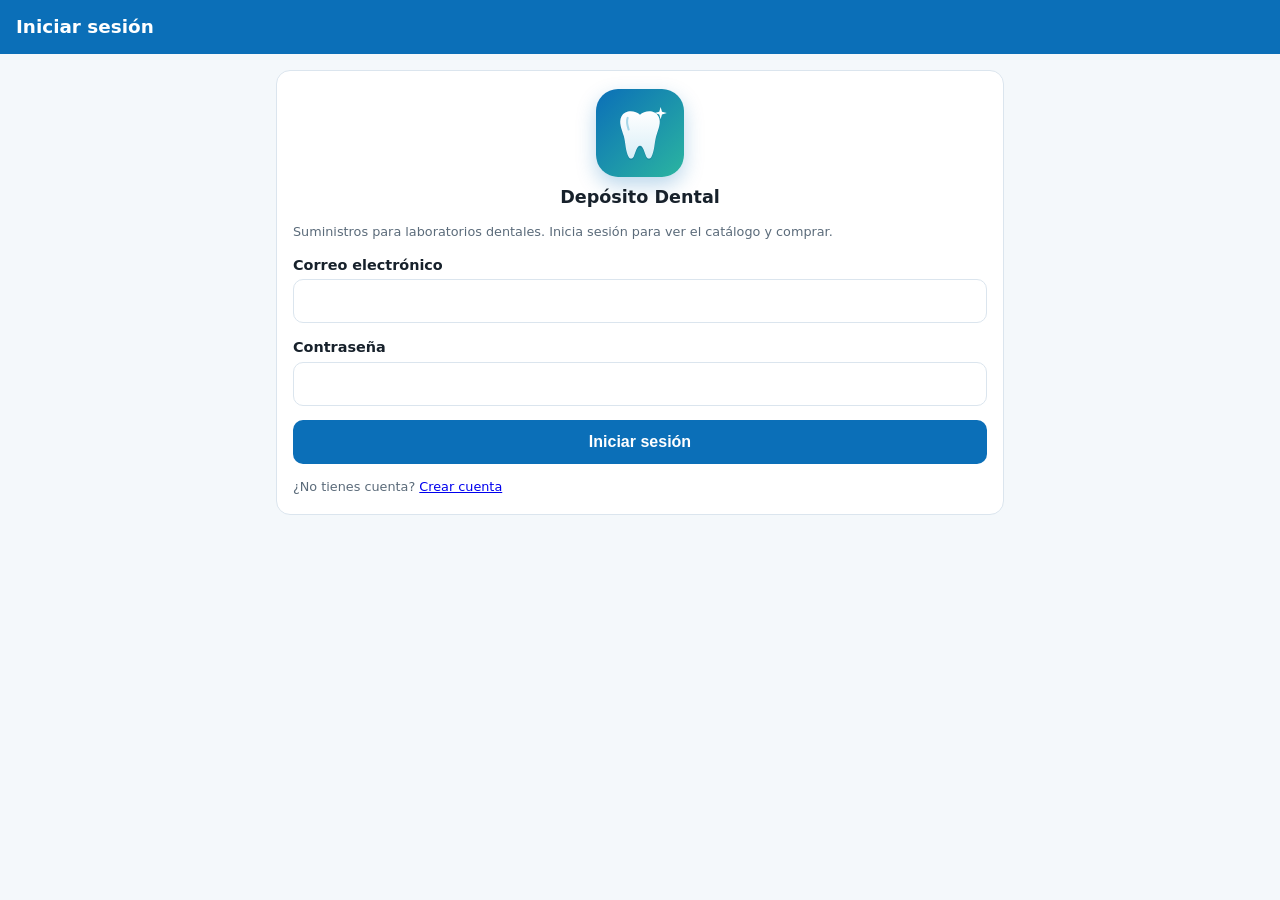
<file: src/main/resources/static/index.html>
<!doctype html>
<html lang="es">
<head>
  <meta charset="utf-8">
  <meta name="viewport" content="width=device-width, initial-scale=1, viewport-fit=cover">
  <title>Depósito Dental</title>
  <meta name="description" content="Suministros para laboratorios dentales: catálogo y pedidos.">
  <meta name="theme-color" content="#0b6fb8">
  <!-- iPhone/iPad: al añadirla a la pantalla de inicio se abre como app -->
  <meta name="mobile-web-app-capable" content="yes">
  <meta name="apple-mobile-web-app-capable" content="yes">
  <meta name="apple-mobile-web-app-title" content="Depósito Dental">
  <meta name="apple-mobile-web-app-status-bar-style" content="default">

  <link rel="manifest" href="manifest.webmanifest">
  <link rel="icon" type="image/svg+xml" href="icons/logo.svg">
  <link rel="icon" type="image/png" href="icons/icon-192.png">
  <link rel="apple-touch-icon" href="icons/icon-192.png">
  <link rel="stylesheet" href="css/styles.css">
</head>
<body>

  <!-- SPA: esta es la UNICA página. Las "pantallas" se dibujan dentro de <main id="app">. -->
  <header class="topbar">
    <div class="topbar-izq">
      <button id="btn-volver" class="btn-volver" type="button" hidden aria-label="Volver">
        <svg viewBox="0 0 24 24" aria-hidden="true"><path d="M20 11H7.83l5.59-5.59L12 4l-8 8 8 8 1.41-1.41L7.83 13H20z"/></svg>
      </button>
      <h1 id="titulo">Depósito Dental</h1>
    </div>
    <button id="btn-instalar" class="btn-instalar" type="button" hidden>Instalar app</button>
  </header>

  <main id="app" aria-live="polite"></main>

  <nav class="bottom-nav" aria-label="Navegación principal" hidden>
    <a href="#/inicio" data-ruta="inicio">
      <svg viewBox="0 0 24 24" aria-hidden="true"><path d="M12 3 2 12h3v8h5v-6h4v6h5v-8h3z"/></svg>
      <span>Inicio</span>
    </a>
    <a href="#/catalogo" data-ruta="catalogo producto nuevo-producto editar-producto inventario">
      <svg viewBox="0 0 24 24" aria-hidden="true"><path d="M4 4h7v7H4zM13 4h7v7h-7zM4 13h7v7H4zM13 13h7v7h-7z"/></svg>
      <span>Catálogo</span>
    </a>
    <a href="#/carrito" data-ruta="carrito" aria-label="Carrito">
      <span class="icono-con-insignia">
        <svg viewBox="0 0 24 24" aria-hidden="true"><path d="M7 18a2 2 0 1 0 2 2 2 2 0 0 0-2-2zm10 0a2 2 0 1 0 2 2 2 2 0 0 0-2-2zM1 2v2h2l3.6 7.59-1.35 2.45A2 2 0 0 0 7 17h12v-2H7.42a.25.25 0 0 1-.22-.37L8.1 13h7.45a2 2 0 0 0 1.75-1.03L21 5H5.21l-.94-2z"/></svg>
        <span id="insignia-carrito" class="insignia" hidden>0</span>
      </span>
      <span>Carrito</span>
    </a>
    <a href="#/compras" data-ruta="compras">
      <svg viewBox="0 0 24 24" aria-hidden="true"><path d="M6 2h12a1 1 0 0 1 1 1v19l-3-2-2 2-2-2-2 2-2-2-3 2V3a1 1 0 0 1 1-1zm2 5v2h8V7zm0 4v2h8v-2zm0 4v2h5v-2z"/></svg>
      <span>Compras</span>
    </a>
    <a href="#/cuenta" data-ruta="cuenta registro">
      <svg viewBox="0 0 24 24" aria-hidden="true"><path d="M12 12a4 4 0 1 0-4-4 4 4 0 0 0 4 4zm0 2c-2.67 0-8 1.34-8 4v2h16v-2c0-2.66-5.33-4-8-4z"/></svg>
      <span>Cuenta</span>
    </a>
  </nav>

  <script type="module" src="js/app.js"></script>
</body>
</html>
</file>
<file: src/main/resources/static/css/styles.css>
/* Estilos de la app. Mobile-first: se diseña para celular y se centra en pantallas grandes. */

:root {
  --azul: #0b6fb8;
  --azul-oscuro: #084f85;
  --menta: #2bb5a0;
  --fondo: #f4f8fb;
  --tarjeta: #ffffff;
  --texto: #17212b;
  --texto-suave: #5b6b7a;
  --borde: #dbe5ee;
  --error: #b3261e;
  --error-fondo: #fdecea;
  --exito: #1b6e4f;
  --exito-fondo: #e3f5ec;
  --aviso: #8a5a00;
  --radio: 14px;
  --alto-nav: 64px;
}

* { box-sizing: border-box; }

[hidden] { display: none !important; }

body {
  margin: 0;
  background: var(--fondo);
  color: var(--texto);
  font-family: system-ui, -apple-system, "Segoe UI", Roboto, sans-serif;
  line-height: 1.4;
  /* Espacio para que el menú inferior no tape el contenido */
  padding-bottom: calc(var(--alto-nav) + env(safe-area-inset-bottom));
}
/* Sin sesión no hay menú inferior, así que tampoco hace falta el espacio */
body.sin-menu { padding-bottom: env(safe-area-inset-bottom); }

/* ---------- Barra superior ---------- */
.topbar {
  position: sticky;
  top: 0;
  z-index: 10;
  display: flex;
  align-items: center;
  justify-content: space-between;
  gap: 12px;
  padding: 14px 16px;
  padding-top: calc(14px + env(safe-area-inset-top));
  background: var(--azul);
  color: #fff;
}
.topbar h1 { margin: 0; font-size: 1.15rem; font-weight: 600; }
.topbar-izq { display: flex; align-items: center; gap: 8px; min-width: 0; }
.btn-volver {
  flex: none;
  display: inline-flex;
  align-items: center;
  justify-content: center;
  width: 40px;
  height: 40px;
  margin-left: -8px;
  border: 0;
  border-radius: 50%;
  background: rgba(255, 255, 255, 0.15);
  color: #fff;
  cursor: pointer;
}
.btn-volver svg { width: 22px; height: 22px; fill: currentColor; }
.btn-volver:active { background: rgba(255, 255, 255, 0.3); }

.btn-instalar {
  border: 1px solid rgba(255, 255, 255, 0.7);
  background: transparent;
  color: #fff;
  border-radius: 999px;
  padding: 6px 14px;
  font-size: 0.85rem;
  cursor: pointer;
}

/* ---------- Contenido ---------- */
main { max-width: 760px; margin: 0 auto; padding: 16px; }
.vista { display: flex; flex-direction: column; gap: 14px; }

/* ---------- Menú inferior ---------- */
.bottom-nav {
  position: fixed;
  left: 0; right: 0; bottom: 0;
  height: calc(var(--alto-nav) + env(safe-area-inset-bottom));
  padding-bottom: env(safe-area-inset-bottom);
  display: flex;
  background: var(--tarjeta);
  border-top: 1px solid var(--borde);
}
.bottom-nav a {
  flex: 1;
  display: flex;
  flex-direction: column;
  align-items: center;
  justify-content: center;
  gap: 2px;
  color: var(--texto-suave);
  text-decoration: none;
  font-size: 0.75rem;
}
.bottom-nav svg { width: 24px; height: 24px; fill: currentColor; }
.bottom-nav a[aria-current="page"] { color: var(--azul); font-weight: 600; }

/* ---------- Catálogo ---------- */
.buscador {
  width: 100%;
  padding: 12px 14px;
  border: 1px solid var(--borde);
  border-radius: var(--radio);
  font-size: 1rem;
  background: var(--tarjeta);
}

.chips {
  display: flex;
  gap: 8px;
  overflow-x: auto;
  padding-bottom: 4px;
  scrollbar-width: none;
}
.chips::-webkit-scrollbar { display: none; }

.chip {
  flex: none;
  border: 1px solid var(--borde);
  background: var(--tarjeta);
  color: var(--texto);
  border-radius: 999px;
  padding: 7px 14px;
  font-size: 0.9rem;
  cursor: pointer;
}
.chip[aria-pressed="true"] {
  background: var(--azul);
  border-color: var(--azul);
  color: #fff;
}

.grid {
  display: grid;
  grid-template-columns: repeat(auto-fill, minmax(150px, 1fr));
  gap: 12px;
}

.card {
  display: flex;
  flex-direction: column;
  background: var(--tarjeta);
  border: 1px solid var(--borde);
  border-radius: var(--radio);
  overflow: hidden;
}
.card-img {
  aspect-ratio: 4 / 3;
  background: #e9f1f7;
  display: flex;
  align-items: center;
  justify-content: center;
  color: var(--texto-suave);
  font-size: 0.8rem;
}
.card-img img { width: 100%; height: 100%; object-fit: cover; display: block; }
.card-body { display: flex; flex-direction: column; gap: 4px; padding: 10px 12px 12px; }
.card-body h3 { margin: 0; font-size: 0.95rem; line-height: 1.25; }
.etiqueta { font-size: 0.7rem; color: var(--azul-oscuro); text-transform: uppercase; letter-spacing: 0.03em; }
.marca { margin: 0; font-size: 0.8rem; color: var(--texto-suave); }
.precio { margin: 4px 0 0; font-size: 1.05rem; font-weight: 700; color: var(--azul-oscuro); }
.stock { margin: 0; font-size: 0.78rem; color: var(--exito); }
.stock.pocas { color: var(--aviso); }
.stock.agotado { color: var(--error); font-weight: 600; }

.vacio, .cargando { text-align: center; color: var(--texto-suave); padding: 24px 8px; margin: 0; }

/* ---------- Formularios ---------- */
.formulario {
  display: flex;
  flex-direction: column;
  gap: 14px;
  background: var(--tarjeta);
  border: 1px solid var(--borde);
  border-radius: var(--radio);
  padding: 18px 16px;
}
.formulario h2 { margin: 0; font-size: 1.1rem; }
.campo { display: flex; flex-direction: column; gap: 4px; }
.campo label { font-size: 0.9rem; font-weight: 600; }
.campo input {
  padding: 12px 14px;
  border: 1px solid var(--borde);
  border-radius: 10px;
  font-size: 1rem;
  background: #fff;
}
.campo input:focus, .buscador:focus {
  outline: 2px solid var(--menta);
  outline-offset: 1px;
}
.campo small { color: var(--texto-suave); }
.error-campo { margin: 0; color: var(--error); font-size: 0.85rem; min-height: 0; }
.error-campo:empty { display: none; }

.btn {
  border: 0;
  border-radius: 10px;
  padding: 13px 16px;
  font-size: 1rem;
  font-weight: 600;
  background: var(--azul);
  color: #fff;
  cursor: pointer;
}
.btn:disabled { opacity: 0.6; cursor: wait; }

/* ---------- Mensajes ---------- */
.aviso { margin: 0; padding: 12px 14px; border-radius: 10px; font-size: 0.95rem; }
.aviso.error { background: var(--error-fondo); color: var(--error); }
.aviso.exito { background: var(--exito-fondo); color: var(--exito); }
.aviso.info { background: #eaf3fb; color: var(--azul-oscuro); }
.aviso a { color: inherit; font-weight: 600; }
.aviso .btn { margin-top: 10px; }
.aviso p { margin: 0; }

/* ---------- Carrito ---------- */
.card-body .btn-agregar { margin-top: 8px; padding: 9px 10px; font-size: 0.85rem; }
.card-body .btn-agregar:disabled { cursor: not-allowed; background: #8aa0b2; }

.icono-con-insignia { position: relative; display: inline-flex; }
.insignia {
  position: absolute;
  top: -6px;
  right: -10px;
  min-width: 18px;
  height: 18px;
  padding: 0 5px;
  border-radius: 999px;
  background: var(--error);
  color: #fff;
  font-size: 0.7rem;
  font-weight: 700;
  line-height: 18px;
  text-align: center;
}

.lista-carrito { display: flex; flex-direction: column; gap: 10px; }
.item-carrito {
  display: grid;
  grid-template-columns: 1fr auto;
  grid-template-areas:
    "info info"
    "cantidad subtotal"
    "quitar quitar";
  gap: 8px 12px;
  align-items: center;
  background: var(--tarjeta);
  border: 1px solid var(--borde);
  border-radius: var(--radio);
  padding: 12px;
}
.item-info { grid-area: info; }
.item-info h3 { margin: 0; font-size: 1rem; }
.cantidad { grid-area: cantidad; display: flex; align-items: center; gap: 10px; }
.cantidad-valor { min-width: 28px; text-align: center; font-weight: 700; font-size: 1.05rem; }
.btn-cantidad {
  width: 40px;
  height: 40px;
  border-radius: 50%;
  border: 1px solid var(--borde);
  background: #fff;
  color: var(--azul-oscuro);
  font-size: 1.3rem;
  line-height: 1;
  cursor: pointer;
}
.btn-cantidad:disabled { opacity: 0.4; cursor: not-allowed; }
.item-subtotal { grid-area: subtotal; margin: 0; font-weight: 700; color: var(--azul-oscuro); text-align: right; }
.item-carrito .btn-texto { grid-area: quitar; justify-self: start; }

.btn-texto {
  border: 0;
  background: transparent;
  color: var(--error);
  font-size: 0.9rem;
  padding: 6px 0;
  cursor: pointer;
  text-decoration: underline;
}
.btn-texto:disabled { opacity: 0.5; cursor: not-allowed; }

.resumen-carrito {
  display: flex;
  flex-direction: column;
  gap: 10px;
  background: var(--tarjeta);
  border: 1px solid var(--borde);
  border-radius: var(--radio);
  padding: 16px;
}
.resumen-carrito .marca, .resumen-carrito .aviso { margin: 0; }
.total { display: flex; justify-content: space-between; align-items: baseline; margin: 0; font-size: 1.1rem; }
.total strong { font-size: 1.4rem; color: var(--azul-oscuro); }
.resumen-carrito .btn-texto { align-self: center; }
.btn:disabled:not([aria-busy]) { cursor: not-allowed; }

.vacio-bloque { display: flex; flex-direction: column; align-items: center; gap: 8px; }
.btn-enlace { display: inline-block; text-align: center; text-decoration: none; }

.recibo { display: flex; flex-direction: column; gap: 14px; }
.lista-recibo { list-style: none; margin: 0; padding: 0; display: flex; flex-direction: column; gap: 6px; }
.lista-recibo li { display: flex; justify-content: space-between; gap: 12px; border-bottom: 1px dashed var(--borde); padding-bottom: 6px; }

/* ---------- Pantallas grandes ---------- */
@media (min-width: 720px) {
  .grid { grid-template-columns: repeat(auto-fill, minmax(200px, 1fr)); }
}

/* ---------- Cuenta ---------- */
.dato { display: flex; flex-direction: column; margin: 0; }
.formulario .marca { margin: 0; }
.formulario .btn-texto { align-self: center; }

/* ---------- Historial de compras ---------- */
.resumen-historial { margin: 0; color: var(--texto-suave); }
.resumen-historial strong { color: var(--azul-oscuro); }
.compra {
  background: var(--tarjeta);
  border: 1px solid var(--borde);
  border-radius: var(--radio);
  padding: 12px 14px;
}
.compra summary {
  display: flex;
  justify-content: space-between;
  align-items: center;
  gap: 12px;
  cursor: pointer;
  list-style: none;
}
.compra summary::-webkit-details-marker { display: none; }
.compra-datos { display: flex; flex-direction: column; }
.compra-datos small { color: var(--texto-suave); }
.compra-total { font-weight: 700; color: var(--azul-oscuro); white-space: nowrap; }
.compra .lista-recibo { margin-top: 12px; }

/* ---------- Logo y bienvenida ---------- */
.marca-login { display: flex; flex-direction: column; align-items: center; gap: 8px; text-align: center; }
.marca-login img { border-radius: 22px; box-shadow: 0 8px 20px rgba(11, 111, 184, 0.28); }
.marca-login h2 { margin: 0; }

/* ---------- Inicio ---------- */
.hero {
  display: flex;
  align-items: center;
  gap: 14px;
  padding: 18px 16px;
  border-radius: 20px;
  background: linear-gradient(135deg, var(--azul) 0%, var(--menta) 100%);
  color: #fff;
  box-shadow: 0 10px 24px rgba(11, 111, 184, 0.25);
}
.hero-logo { flex: none; border-radius: 16px; background: rgba(255, 255, 255, 0.18); }
.hero h2 { margin: 2px 0; font-size: 1.3rem; line-height: 1.2; }
.hero-saludo { margin: 0; font-size: 0.9rem; opacity: 0.9; }
.hero-detalle { margin: 0; font-size: 0.85rem; opacity: 0.85; }

.stats { display: grid; grid-template-columns: repeat(3, 1fr); gap: 10px; }
.stats.dos { grid-template-columns: repeat(2, 1fr); }
.stat {
  display: flex;
  flex-direction: column;
  gap: 2px;
  padding: 12px;
  background: var(--tarjeta);
  border: 1px solid var(--borde);
  border-radius: var(--radio);
}
.stat strong { font-size: 1.25rem; color: var(--azul-oscuro); overflow-wrap: anywhere; }
.stat span { font-size: 0.75rem; color: var(--texto-suave); }
.subtitulo { margin: 6px 0 0; font-size: 1rem; }

.accesos { display: grid; grid-template-columns: repeat(2, 1fr); gap: 12px; }
.acceso {
  display: flex;
  flex-direction: column;
  gap: 4px;
  padding: 14px;
  background: var(--tarjeta);
  border: 1px solid var(--borde);
  border-radius: var(--radio);
  color: var(--texto);
  text-decoration: none;
}
.acceso:active { background: #eef5fa; }
.acceso small { color: var(--texto-suave); font-size: 0.78rem; }
.acceso-icono {
  display: inline-flex;
  align-items: center;
  justify-content: center;
  width: 42px;
  height: 42px;
  margin-bottom: 4px;
  border-radius: 12px;
  background: linear-gradient(135deg, var(--azul), var(--menta));
}
.acceso-icono svg { width: 24px; height: 24px; fill: #fff; }

/* ---------- Reporte ---------- */
.ranking { list-style: none; margin: 0; padding: 0; display: flex; flex-direction: column; gap: 12px; }
.ranking li {
  padding: 12px 14px;
  background: var(--tarjeta);
  border: 1px solid var(--borde);
  border-radius: var(--radio);
}
.ranking-fila { display: flex; justify-content: space-between; gap: 12px; margin-bottom: 8px; }
.ranking-nombre { overflow-wrap: anywhere; }
.barra { height: 10px; border-radius: 999px; background: #e3edf5; overflow: hidden; }
.barra-relleno { height: 100%; border-radius: 999px; background: linear-gradient(90deg, var(--azul), var(--menta)); }

.btn-claro { background: #e6f1fa; color: var(--azul-oscuro); }

/* ---------- Tienda: enlaces, detalle de producto, formulario, inventario ---------- */
.card-enlace { color: inherit; text-decoration: none; display: block; }
.card-enlace:hover h3, h3 .card-enlace:hover { text-decoration: underline; }

.barra-catalogo { display: flex; gap: 8px; align-items: stretch; }
.barra-catalogo .buscador { flex: 1; min-width: 0; }
.btn-nuevo { flex: none; display: inline-flex; align-items: center; padding: 0 14px; white-space: nowrap; }
.controles-catalogo { display: flex; gap: 10px; align-items: center; justify-content: space-between; flex-wrap: wrap; }
.selector-orden, .formulario select, .formulario textarea {
  padding: 10px 12px;
  border: 1px solid var(--borde);
  border-radius: 10px;
  font-size: 1rem;
  font-family: inherit;
  background: #fff;
  color: var(--texto);
  width: 100%;
}
.controles-catalogo .selector-orden { width: auto; flex: 1; min-width: 150px; font-size: 0.9rem; }
.formulario textarea { resize: vertical; }
.formulario select:focus, .formulario textarea:focus, .selector-orden:focus {
  outline: 2px solid var(--menta);
  outline-offset: 1px;
}
.check { display: inline-flex; align-items: center; gap: 6px; font-size: 0.9rem; cursor: pointer; }
.check input { width: 18px; height: 18px; accent-color: var(--azul); }
.contador { margin: 0; font-size: 0.85rem; color: var(--texto-suave); }

.detalle { background: var(--tarjeta); border: 1px solid var(--borde); border-radius: var(--radio); overflow: hidden; }
.detalle-img {
  aspect-ratio: 4 / 3;
  background: #e9f1f7;
  display: flex;
  align-items: center;
  justify-content: center;
  color: var(--texto-suave);
}
.detalle-img img { width: 100%; height: 100%; object-fit: contain; background: #fff; display: block; }
.detalle-cuerpo { display: flex; flex-direction: column; gap: 8px; padding: 16px; }
.detalle-etiquetas { display: flex; gap: 8px; align-items: center; flex-wrap: wrap; }
.detalle-nombre { margin: 0; font-size: 1.3rem; line-height: 1.25; overflow-wrap: anywhere; }
.detalle-precio { margin: 0; font-size: 1.6rem; font-weight: 800; color: var(--azul-oscuro); }
.detalle-descripcion { margin: 4px 0; white-space: pre-line; overflow-wrap: anywhere; }
.cantidad-detalle { align-self: flex-start; }
.detalle-acciones { display: flex; flex-direction: column; gap: 8px; margin-top: 6px; align-items: stretch; }
.detalle-acciones .btn-texto { text-align: center; text-decoration: none; }

.insignia-estado {
  font-size: 0.7rem;
  font-weight: 700;
  padding: 2px 8px;
  border-radius: 999px;
  background: var(--exito-fondo);
  color: var(--exito);
}
.insignia-estado.inactivo { background: #eceff2; color: #4c5a67; }

.fila-campos { display: grid; grid-template-columns: 1fr 1fr; gap: 12px; }
.campo input[type="number"] { width: 100%; }
.previa-imagen {
  aspect-ratio: 16 / 9;
  max-height: 180px;
  width: 100%;
  border: 1px dashed var(--borde);
  border-radius: 10px;
  background: #f1f6fa;
  color: var(--texto-suave);
  font-size: 0.85rem;
  display: flex;
  align-items: center;
  justify-content: center;
  text-align: center;
  padding: 8px;
  overflow: hidden;
}
.previa-imagen img { max-width: 100%; max-height: 100%; object-fit: contain; }
.nueva-categoria { display: flex; flex-direction: column; gap: 8px; padding: 10px; background: #f1f6fa; border-radius: 10px; }
.nueva-categoria input { padding: 10px 12px; border: 1px solid var(--borde); border-radius: 10px; font-size: 1rem; }
.formulario a.btn-texto { text-align: center; text-decoration: none; align-self: center; }

.resumen-inventario { margin: 0; font-size: 0.85rem; color: var(--texto-suave); }
.lista-inventario { display: flex; flex-direction: column; gap: 10px; }
.fila-inventario {
  background: var(--tarjeta);
  border: 1px solid var(--borde);
  border-radius: var(--radio);
  padding: 12px 14px;
  display: flex;
  flex-direction: column;
  gap: 10px;
}
.fila-inventario.inactivo { background: #f6f8fa; }
.fila-inventario.inactivo h3 { color: var(--texto-suave); }
.fila-inventario h3 { margin: 0; font-size: 1rem; overflow-wrap: anywhere; }
.fila-inventario-datos { margin: 4px 0 0; display: flex; gap: 10px; align-items: center; flex-wrap: wrap; }
.fila-inventario-acciones { display: flex; gap: 8px; flex-wrap: wrap; align-items: center; }
.fila-inventario-acciones .btn { padding: 8px 12px; font-size: 0.9rem; }
.confirmar-texto { margin: 0; flex-basis: 100%; font-size: 0.9rem; color: var(--error); }
.btn-peligro { background: var(--error); color: #fff; }
.btn-texto.peligro { color: var(--error); }
.detalle-acciones .btn-texto, .formulario a.btn-texto { color: var(--texto-suave); }
.formulario button.btn-texto { color: var(--azul); align-self: flex-start; }

/* ---------- Roles ---------- */
.insignia-rol {
  align-self: flex-start;
  font-size: 0.8rem;
  font-weight: 700;
  padding: 3px 12px;
  border-radius: 999px;
  background: #e6f1fa;
  color: var(--azul-oscuro);
}
.insignia-rol.admin { background: linear-gradient(135deg, var(--azul), var(--menta)); color: #fff; }

/* ---------- Instalar la app ---------- */
.tarjeta-instalar .pasos { margin: 0; padding-left: 20px; display: flex; flex-direction: column; gap: 6px; font-size: 0.95rem; }
</file>
